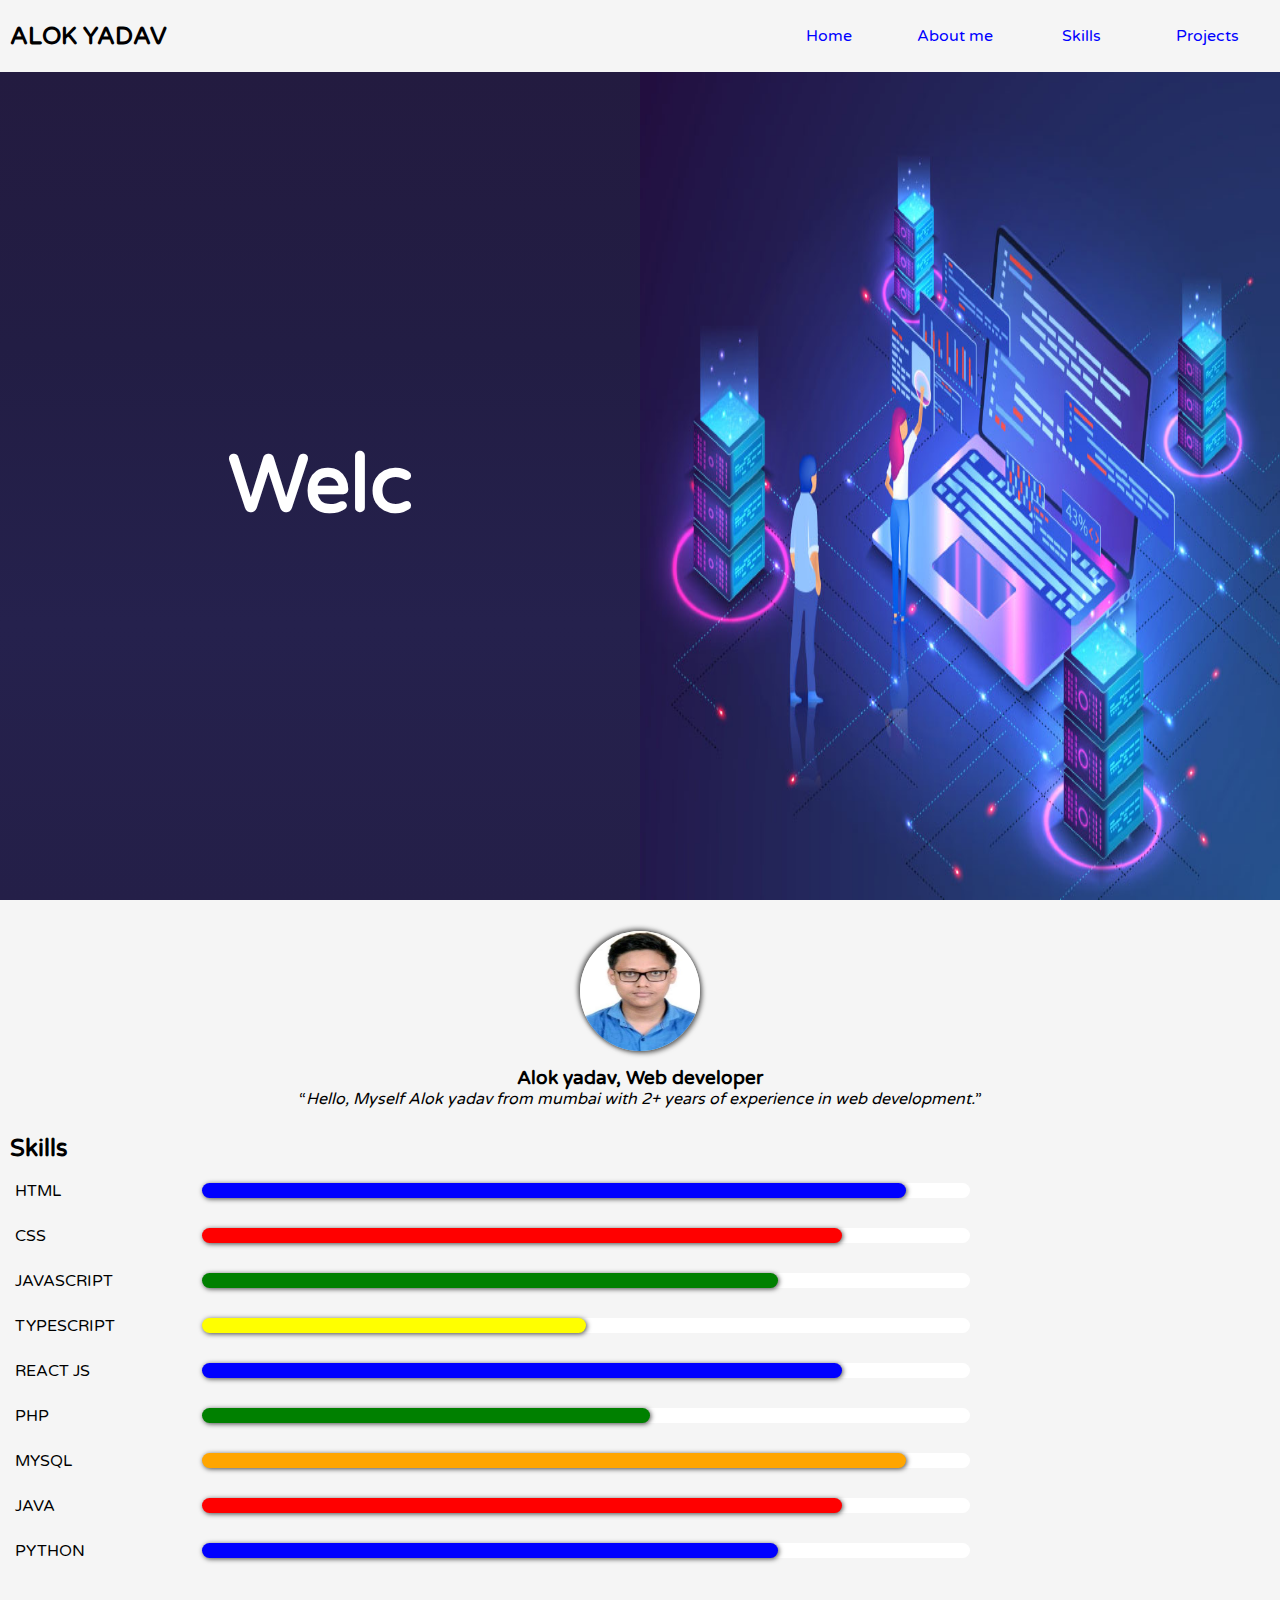
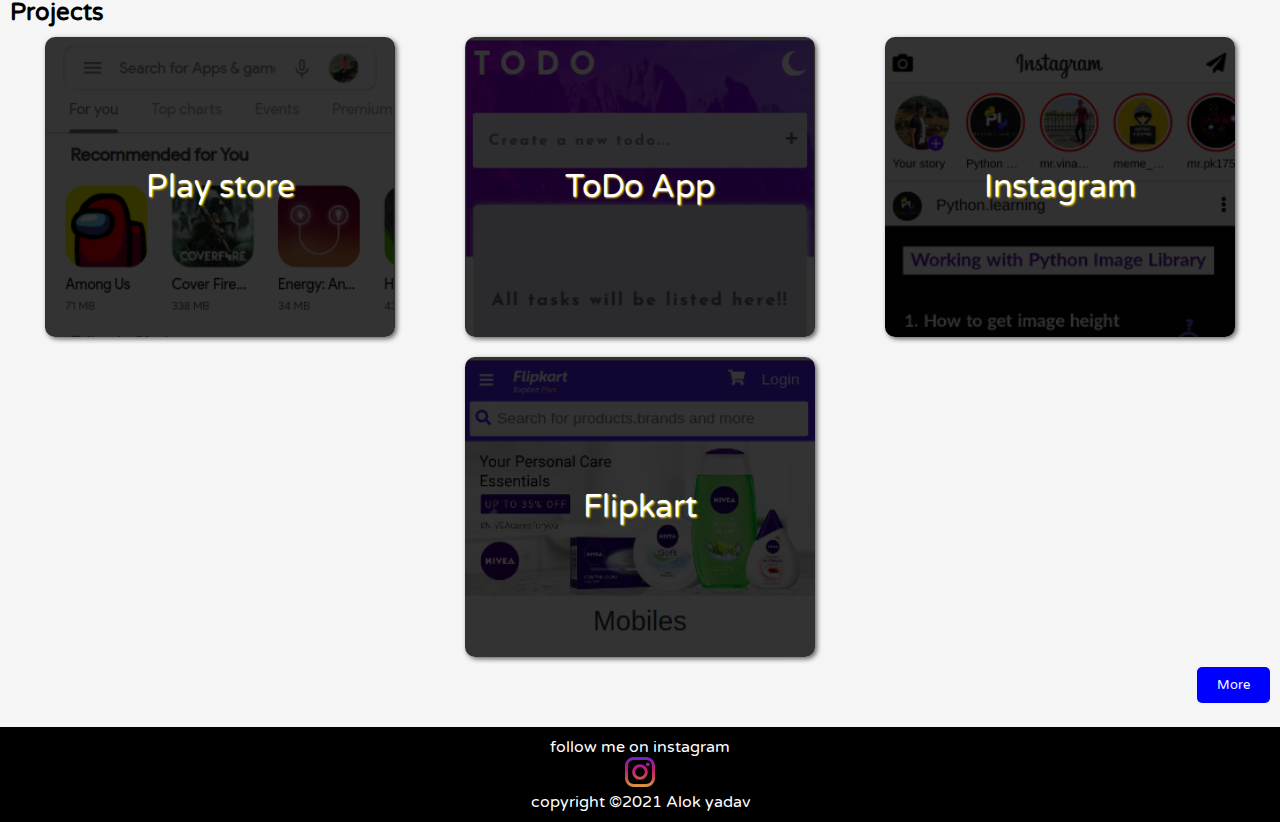
<file: index.html>
<!DOCTYPE html>
<html lang="en">
<head>
    <meta charset="UTF-8">
    <meta name="viewport" content="width=device-width, initial-scale=1.0">
    <meta name="keywords" content="portfolio, alok yadav, alok">
    <meta name="author" content="Alok Yadav">
    <meta name="description" content="simple portfolio website">
    <meta name="google-site-verification" content="9NZnlcCx2wkE6DABrG-8Jv-xynV2KwDyT1nyKLyAbJo" />
    <title>Alok Yadav</title>
    <link rel="stylesheet" href="css/index.css" rel="stylesheet">
    <link rel="stylesheet" href="css/projects.css" rel="stylesheet">
    <link rel="icon" href="images/logo_size.jpg" size="16x16" type="image/jpg">
    <script src="https://ajax.googleapis.com/ajax/libs/jquery/3.5.1/jquery.min.js"></script>
</head>
<body>
    <section class="mobile">
    <header>
        <div class="top">
            <div class="logo">
                <h2>ALOK YADAV</h2>
            </div>
            <img src="images/menu.svg" alt="" id="menu">
            
        </div>
        <nav class="navigation">
            <ul>
                <li><a href="#">Home</a></li>
                <li><a href="#about_me">About me</a></li>
                <li><a href="#skills">Skills</a></li>
                <li><a href="#projects">Projects</a></li>
            </ul>
        </nav>
    </header>
    <section class="mainContent">
        <div class="greeting">
            <div class="intro-container">
                <h1 class="intro"></h1>
            </div>
            <img src="images/welcome.svg" alt="" id="mobile">
            <div id="desktopbg">
            </div>
        </div>
        <div class="about" id="about_me">
            <div class="me">
                <img src="images/alok.jpg" alt="Alok Yadav">
                <p class="name">Alok yadav, Web developer</p>
                <q><i>Hello, Myself Alok yadav from mumbai with 2+ years of experience in web development.</i></q>
            </div>
        </div>
        <div class="skills" id="skills">
            <h2>Skills</h2>
            <div>
                <span>HTML</span>
                <div class="meter"><p class="fill html"></p></div>
            </div>
            <div>
                <span>CSS</span>
                <div class="meter"><p class="fill css"></p></div>
            </div>
            <div>
                <span>JAVASCRIPT</span>
                <div class="meter"><p class="fill js"></p></div>
            </div>
            <div>
                <span>TYPESCRIPT</span>
                <div class="meter"><p class="fill ts"></p></div>
            </div>
            <div>
                <span>REACT JS</span>
                <div class="meter"><p class="fill react"></p></div>
            </div>
            <div>
                <span>PHP</span>
                <div class="meter"><p class="fill php"></p></div>
            </div>
            <div>
                <span>MYSQL</span>
                <div class="meter"><p class="fill mysql"></p></div>
            </div>
            <div>
                <span>JAVA</span>
                <div class="meter"><p class="fill java"></p></div>
            </div>
            <div>
                <span>PYTHON</span>
                <div class="meter"><p class="fill py"></p></div>
            </div>
        </div>
        <div class="projects" id="projects">
            <h2>Projects</h2>
            <div class="main">
                <a href="https://alokyadav1.github.io/playstore-clone/" class="play-store">
                    <p class="title">Play store</p>
                </a>
                <a href="https://alokyadav1.github.io/project/todo.html" class="todo">
                    <p class="title">ToDo App</p>
                </a>
                <a href="https://alokyadav1.github.io/project/instagram.html" class="instagram">
                    <p class="title">Instagram</p>
                </a>
                <a href="https://alok-yadav.000webhostapp.com/flipkart.html" class="flipkart">
                    <p class="title">Flipkart</p>
                </a>
            </div>
            <a href="projects.html"><button class="more">More</button></a>
        </div>
    </section>
    <footer>
        <p>follow me on instagram</p>
        <a href="https://www.instagram.com/alok_yadav88/"><img src="images/instagram.svg" alt=""></a>
        <p>copyright &copy;2021 Alok yadav</p>
    </footer>
    </section>
    <script src="js/index.js"></script>
</body>
</html>
</file>
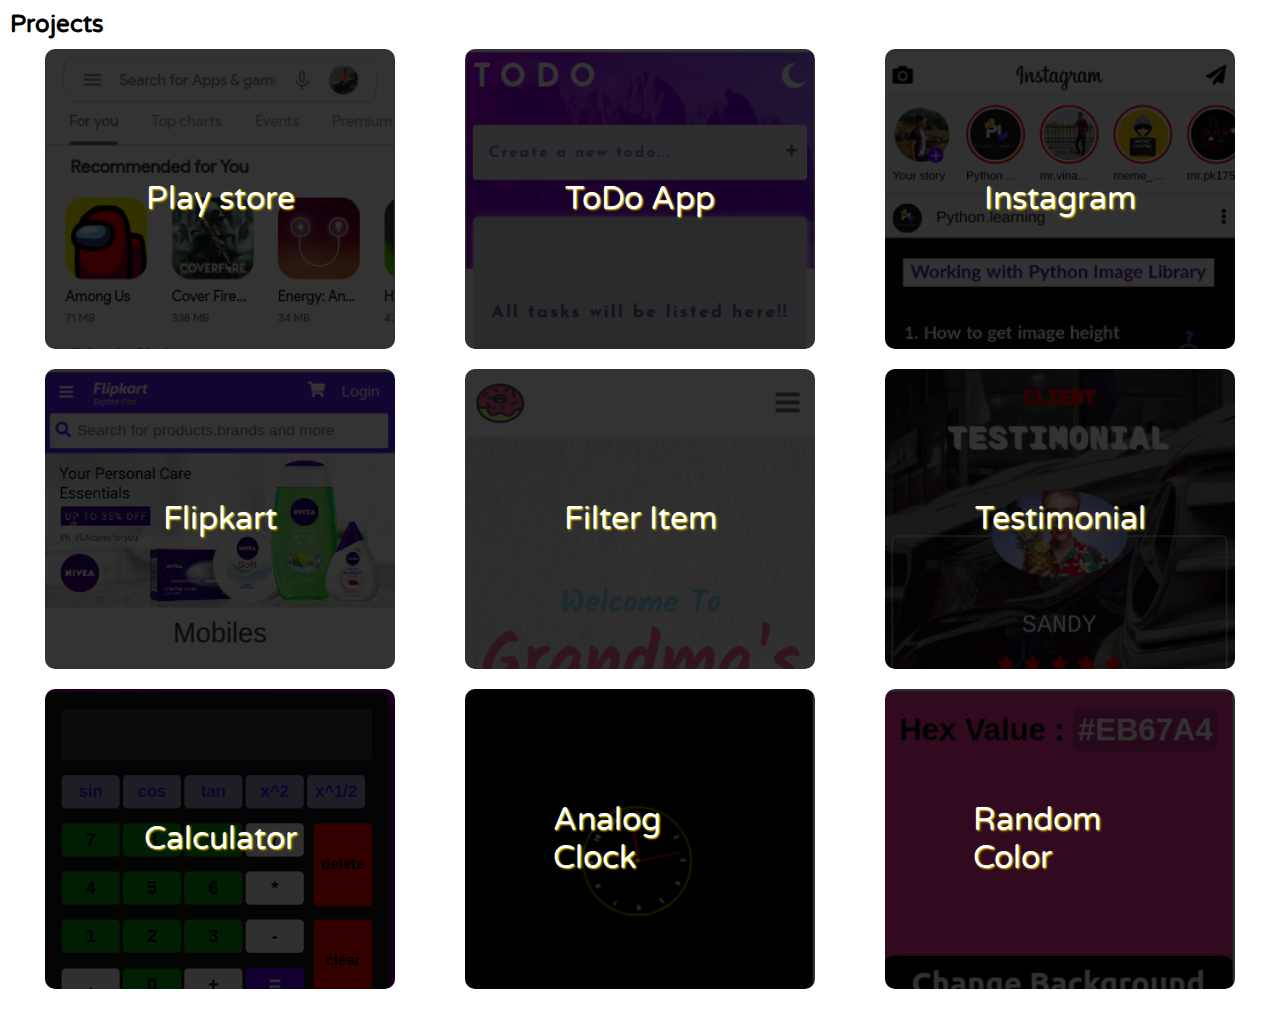
<file: projects.html>
<!DOCTYPE html>
<html lang="en">
<head>
    <meta charset="UTF-8">
    <meta name="viewport" content="width=device-width, initial-scale=1.0">
    <title>Projects</title>
    <link rel="stylesheet" href="css/projects.css" rel="stylesheet">
</head>
<body>
    <section class="projects">
        <h2>Projects</h2>
        <div class="main">
            <a href="https://alokyadav1.github.io/playstore-clone/" class="play-store">
                <p class="title">Play store</p>
            </a>
            <a href="https://alokyadav1.github.io/project/todo.html" class="todo">
                <p class="title">ToDo App</p>
            </a>
            <a href="https://alokyadav1.github.io/project/instagram.html" class="instagram">
                <p class="title">Instagram</p>
            </a>
            <a href="https://alok-yadav.000webhostapp.com/flipkart.html" class="flipkart">
                <p class="title">Flipkart</p>
            </a>
            <a href="https://alokyadav1.github.io/project/filter.html" class="filter">
                <p class="title">Filter Item</p>
            </a>
            <a href="https://alokyadav1.github.io/project/testimonial.html" class="testimonial">
                <p class="title">Testimonial</p>
            </a>
            <a href="https://alokyadav1.github.io/project/calculator.html" class="calculator">
                <p class="title">Calculator</p>
            </a>
            <a href="https://alokyadav1.github.io/project/analogClock.html" class="clock">
                <p class="title">Analog Clock</p>
            </a>
            <a href="https://alokyadav1.github.io/project/Hex_color.htm" class="colorGen">
                <p class="title">Random Color</p>
            </a>
            
        </div>
    </section>
</body>
</html>
</file>
<file: css/index.css>
@import url('https://fonts.googleapis.com/css2?family=Varela+Round&display=swap');
@import url('https://fonts.googleapis.com/css2?family=Big+Shoulders+Inline+Text:wght@900&family=Black+Ops+One&family=Monoton&display=swap');
*{
    margin: 0;
    padding: 0;
    box-sizing: border-box;
    font-family: 'Varela Round', sans-serif;
}
html{
    scroll-behavior: smooth;
}
body{
    background-color: whitesmoke;
}
.desktop{
    display: none;
    position: absolute;
    text-align: center;
    font-size: 3rem;
}
header{
    padding: 10px;
    height: fit-content;
}
header .top{
    display: flex;
    align-items: center;
    justify-content: space-between;
}
header img{
    width: 26px;
    height: 26px;
}
.navigation{
    display: none;
}
header nav{
    background-color: whitesmoke;
    text-align: center;
    margin-top: 10px;
    width: 100%;
}
header ul li{
    list-style-type: none;
    width: 100%;
    margin-top: 10px;
}
header ul li a{
    text-decoration: none;
    color: blue;
}
header ul li a:hover{
    background-color: whitesmoke;
    color: blue;
}

.mainContent .greeting{
    height: 90vh;
    background-image: url(../images/tech.jpg);
    background-position: center;
    background-repeat: no-repeat;
    background-size: cover;
    background-attachment: fixed;
    background-blend-mode: multiply;
    background-color: rgba(0,0,0,.9);
    position: relative;
    font-family: 'Big Shoulders Inline Text', cursive;
    font-family: 'Black Ops One', cursive;
    font-family: 'Monoton', cursive;
    text-align: center;
    padding-top: 4rem;
}
.greeting .intro{
    position: relative;
    color: white;
    font-size: 2rem;
    padding: 20px;
    text-align: center;
}
.greeting .intro::first-line{
    font-size: 4rem;
}
.greeting img{
    width: 150px; height: 150px;
}
.intro span{
    font-size: 4rem;
}

.about{
    text-align: center;
    margin-top: 1rem;
    padding: 10px;
}
.me{
    margin: 5px;
}
.about .me img{
    width: 120px;
    height: 120px;
    border-radius: 50%;
    box-shadow: 2px 2px 5px rgba(0,0,0,.6),
                -2px -2px 5px rgba(0,0,0,.6);
}
.me .name{
    margin-top: 10px;
    font-weight: bold;
    font-size: 1.2rem;
}
.me q{
    padding: 5px 20px;
}
.skills{
    padding: 10px;
}
.skills div{
    display: flex;
    align-items: center;
    justify-content: space-between;
    margin: 10px 5px;
}
.skills .meter{
    width: 60vw;
    height: 15px;
    background-color: white;
    border-radius: 10px;
    
}
.skills .meter .fill{
    height: 15px;
    border-radius: 10px;
    box-shadow: 1px 1px 5px rgba(0,0,0,.7);
}

.meter .html{
    width: 55vw;
    background-color: blue;
}
.meter .css{
    width: 50vw;
    background-color: red;
}
.meter .js{
    width: 45vw;
    background-color: green;
}
.meter .ts{
    width: 30vw;
    background-color: yellow;
}
.meter .react{
    width: 50vw;
    background-color: blue;
}
.meter .php{
    width: 35vw;
    background-color: green;
}
.meter .mysql{
    width: 55vw;
    background-color: orange;
}
.meter .java{
    width: 50vw;
    background-color: red;
}
.meter .py{
    width: 45vw;
    background-color: blue;
}

.projects .more{
    float: right;
    padding: 10px 20px;
    background-color: blue;
    color: white;
    border: none;
    border-radius: 5px;
    outline: none;
    cursor: pointer;
}
.projects .more:focus{
    border: 3px solid skyblue;
}

footer{
    clear: both;
    margin-top: 50px;
    padding: 10px;
    background-color: black;
    color: white;
    text-align: center;
}
footer img{
    width: 30px;
    height: 30px;
}
@media only screen and (min-width:500px){
    header{
        display: flex;
        align-items: center;
        justify-content: space-between;
        height: 8vh;
    }
    header .top{
        width: 60vw;
    }
    header .navigation{
        display: block;
        width: 40vw;
        margin-top: 0;
    }
    header nav ul li{
        margin-top: 0;
    }
    header nav ul li a:hover{
        color: orange;
    }
    header nav ul {
        display: flex;
        align-items: center;
        justify-content: space-evenly;
    }
    header .top img{
        display: none;
    }

    .mainContent .greeting{
        all:unset;
        display: flex;
        align-items: center;
        justify-content: space-between;
        height: 92vh;
    }
    .mainContent .greeting #mobile{
        display: none;
    }
    .mainContent .greeting .intro-container{
        position: relative;
        width: 50vw;
        height: 100%;
        background-image: linear-gradient(#231B40, #221D44,#25214D,#241F48);
        color: white;
    }
    .intro-container .intro{
        position: absolute;
        top: 50%;
        left: 50%;
        transform: translate(-50%, -50%);
        font-size: 4rem;
    }
    .intro-container .intro::first-line{
        font-size: 5rem;
    }
    .mainContent .greeting #desktopbg{
        width: 50vw;
        height: 100%;
        background-image: url(../images/tech.jpg);
        background-repeat:round;
    }

    .skills div{
        display: flex;
        width: 75vw;
        align-items: center;
        justify-content: space-between;
    }
    
    .projects .main a{
        box-shadow: 2px 2px 5px rgba(0,0,0,.6);
    }
}
</file>
<file: css/projects.css>
@import url('https://fonts.googleapis.com/css2?family=Varela+Round&display=swap');
*{
    margin: 0;
    padding: 0;
    box-sizing: border-box;
    font-family: 'Varela Round', sans-serif;
}
.projects{
    padding: 10px;
}
.projects .main{
    display: flex;
    align-items: center;
    justify-content: space-between;
    flex-wrap: wrap;
}
.projects .main  a{
    min-width: 200px;
    max-width: 350px;
   width: 350px;
   height: 300px;
   background-repeat: no-repeat;
    position: relative;
    background-size: cover;
    background-color: rgba(0,0,0,.8);
    background-blend-mode: multiply;
    border-radius: 10px;
    margin: 10px auto;
}
.projects .main a p{
    position: absolute;
    top: 50%;
    left: 50%;
    transform: translate(-50%, -50%);
    font-size: 2rem;
    color: white;
    text-shadow: 1px 1px 2px gold;
}
.projects .main .play-store{
    background-image: url(../images/play-store.png);
}
.projects .main .todo{
    background-image: url(../images/todo.png);
}
.projects .main .instagram{
    background-image: url(../images/instagram.png);
}
.projects .main .flipkart{
    background-image: url(../images/flipkart.png);
}
.projects .main .filter{
    background-image: url(../images/filter.png);
}
.projects .main .testimonial{
    background-image: url(../images/testimonial.png);
}
.projects .main .calculator{
    background-image: url(../images/calculator.png);
}
.projects .main .clock{
    background-image: url(../images/analog-clock.png);
}
.projects .main .colorGen{
    background-image: url(../images/random-hex.png);
}
</file>
